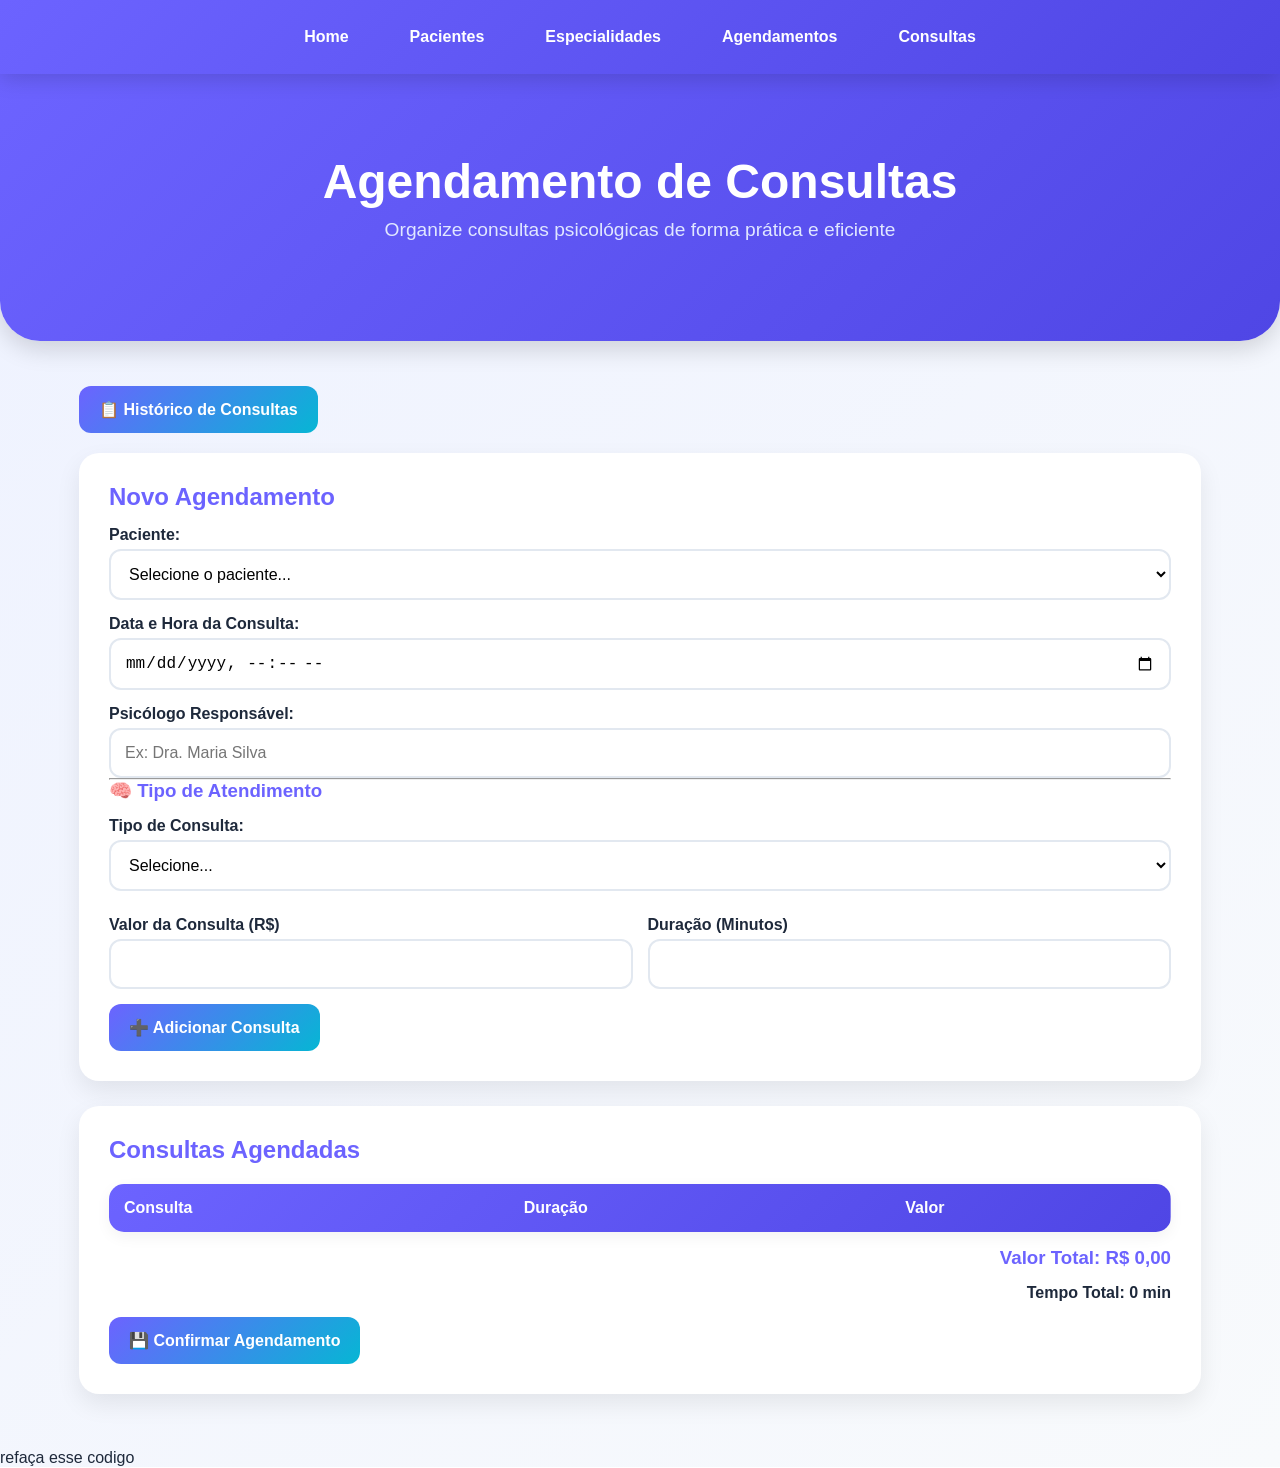
<file: agendamentos.html>
<!DOCTYPE html>
<html lang="pt-br">
<head>
    <meta charset="UTF-8">
    <link rel="stylesheet" href="estilo.css">
    <title>PsicoAgenda - Cadastro de Pacientes</title>
</head>
    <script>

let consultas = [];

function atualizarConsulta(){

    let consulta =
    document.getElementById("selConsulta");

    let valor =
    document.getElementById("txtValor");

    let duracao =
    document.getElementById("txtDuracao");

    switch(consulta.value){

        case "Psicoterapia":
            valor.value = 150;
            duracao.value = 50;
        break;

        case "Terapia de Casal":
            valor.value = 250;
            duracao.value = 90;
        break;

        case "Avaliação Psicológica":
            valor.value = 350;
            duracao.value = 120;
        break;

        default:
            valor.value = "";
            duracao.value = "";
    }

}

function adicionarConsulta(){

    let tipo =
    document.getElementById("selConsulta").value;

    let valor =
    document.getElementById("txtValor").value;

    let duracao =
    document.getElementById("txtDuracao").value;

    if(tipo==""){
        alert("Selecione uma consulta.");
        return;
    }

    consultas.push({
        tipo,
        valor,
        duracao
    });

    atualizarTabela();
}

function atualizarTabela(){

    let tabela =
    document.getElementById("lista-consultas");

    tabela.innerHTML="";

    let total=0;
    let tempo=0;

    consultas.forEach(c=>{

        tabela.innerHTML += `
        <tr>
            <td>${c.tipo}</td>
            <td>${c.duracao} min</td>
            <td>R$ ${Number(c.valor).toFixed(2)}</td>
        </tr>
        `;

        total += Number(c.valor);
        tempo += Number(c.duracao);

    });

    document.getElementById("txtTotal").innerHTML =
    "Valor Total: R$ "+total.toFixed(2);

    document.getElementById("txtTempoTotal").innerHTML =
    "Tempo Total: "+tempo+" min";

}

function salvarConsulta(){

    if(consultas.length==0){

        alert("Adicione uma consulta.");

        return;
    }

    localStorage.setItem(
        "consultas",
        JSON.stringify(consultas)
    );

    alert("Agendamento salvo com sucesso!");

}

window.onload=function(){

    let select =
    document.getElementById("selConsulta");

    select.innerHTML=`
        <option value="">Selecione...</option>
        <option>Psicoterapia</option>
        <option>Terapia de Casal</option>
        <option>Avaliação Psicológica</option>
    `;

}

</script>
<body>

    <nav>
        <a href="index.html">Home</a>
        <a href="clientes.html">Pacientes</a>
        <a href="servicos.html">Especialidades</a>
        <a href="agendamentos.html">Agendamentos</a>
        <a href="consultas.html">Consultas</a>
    </nav>

    
<header class="banner">
    <h1>Agendamento de Consultas</h1>
    <p>Organize consultas psicológicas de forma prática e eficiente</p>
</header>

<div class="container">

    <div style="margin-bottom:20px;">
        <button onclick="alert('Página Histórico de Consultas ainda não foi criada.')">
            📋 Histórico de Consultas
        </button>
    </div>

    <div class="card">
        <h2>Novo Agendamento</h2>

        <label for="selPaciente">Paciente:</label>
        <select id="selPaciente">
            <option value="">Selecione o paciente...</option>
        </select>

        <label for="data_consulta">Data e Hora da Consulta:</label>
        <input type="datetime-local" id="data_consulta">

        <label for="psicologo">Psicólogo Responsável:</label>
        <input type="text" id="psicologo"
               placeholder="Ex: Dra. Maria Silva">

        <hr>

        <h3>🧠 Tipo de Atendimento</h3>

        <label for="selConsulta">Tipo de Consulta:</label>
        <select id="selConsulta" onchange="atualizarConsulta()">
            <option value="">Selecione...</option>
        </select>

        <div style="display:flex; gap:15px; margin-top:10px;">

            <div style="flex:1;">
                <label>Valor da Consulta (R$)</label>
                <input type="number"
                       id="txtValor"
                       readonly>
            </div>

            <div style="flex:1;">
                <label>Duração (Minutos)</label>
                <input type="number"
                       id="txtDuracao"
                       readonly>
            </div>

        </div>

        <button type="button"
                onclick="adicionarConsulta()"
                style="margin-top:15px;">
            ➕ Adicionar Consulta
        </button>
    </div>

    <div class="card" style="margin-top:20px;">

        <h2>Consultas Agendadas</h2>

        <table>
            <thead>
                <tr>
                    <th>Consulta</th>
                    <th>Duração</th>
                    <th>Valor</th>
                </tr>
            </thead>

            <tbody id="lista-consultas">
            </tbody>
        </table>

        <div style="text-align:right; margin-top:15px;">
            <h3 id="txtTotal">
                Valor Total: R$ 0,00
            </h3>

            <h4 id="txtTempoTotal">
                Tempo Total: 0 min
            </h4>
        </div>

        <button type="button"
                onclick="salvarConsulta()">
            💾 Confirmar Agendamento
        </button>

    </div>

</div> refaça esse codigo
</file>
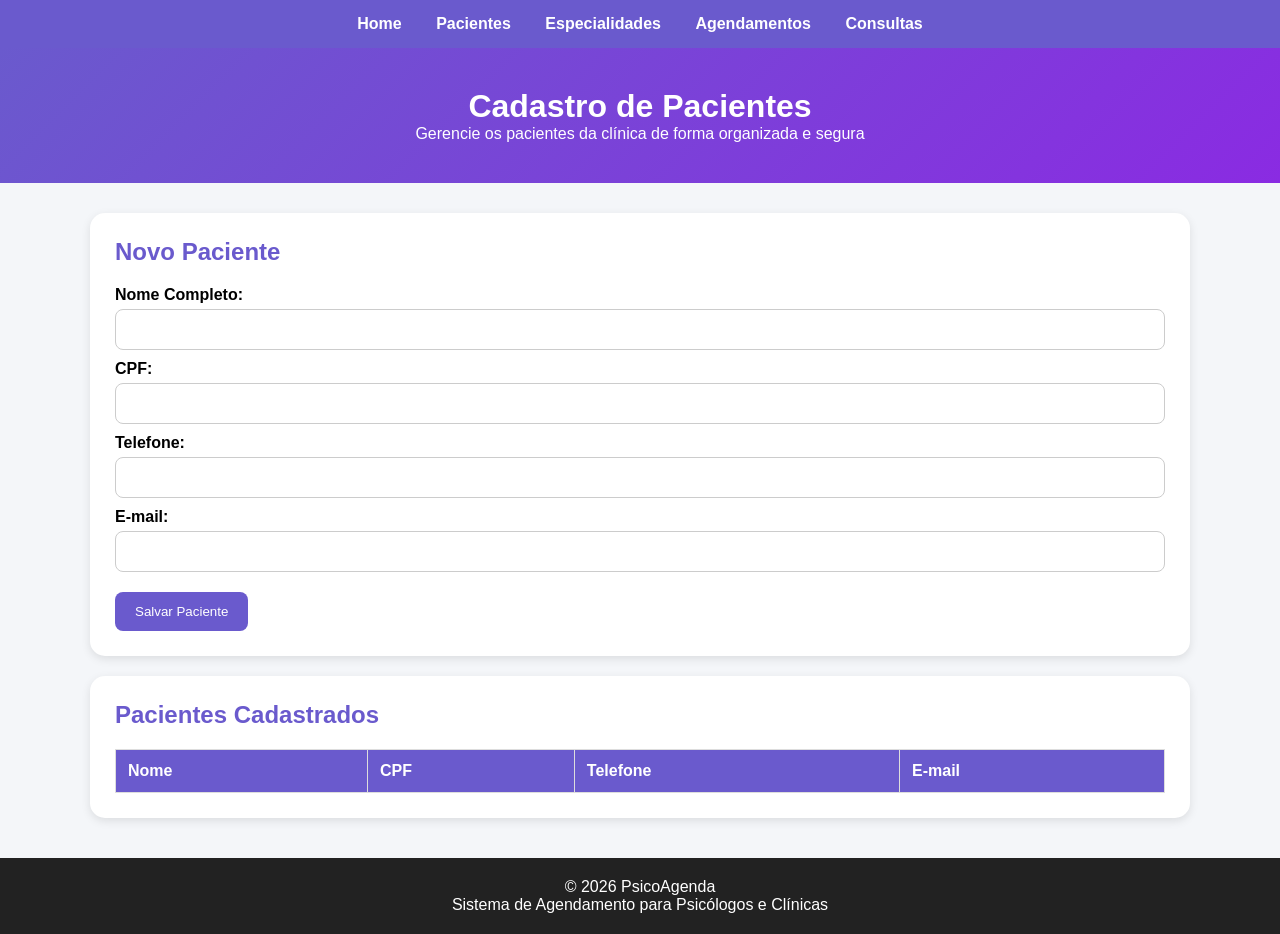
<file: clientes.html>
<!DOCTYPE html>
<html lang="pt-br">
<head>
<meta charset="UTF-8">
<meta name="viewport" content="width=device-width, initial-scale=1.0">
<title>PsicoAgenda - Cadastro de Pacientes</title>
    
<nav>
        <a href="index.html">Home</a>
        <a href="clientes.html">Pacientes</a>
        <a href="servicos.html">Especialidades</a>
        <a href="agendamentos.html">Agendamentos</a>
        <a href="consultas.html">Consultas</a>
    </nav>

    
<style>
*{
    margin:0;
    padding:0;
    box-sizing:border-box;
    font-family:Arial, sans-serif;
}

body{
    background:#f4f6f9;
}

nav{
    background:#6a5acd;
    padding:15px;
    text-align:center;
}

nav a{
    color:white;
    text-decoration:none;
    margin:0 15px;
    font-weight:bold;
}

.banner{
    text-align:center;
    padding:40px 20px;
    background:linear-gradient(135deg,#6a5acd,#8a2be2);
    color:white;
}

.container{
    width:90%;
    max-width:1100px;
    margin:30px auto;
}

.card{
    background:white;
    padding:25px;
    border-radius:15px;
    box-shadow:0 3px 10px rgba(0,0,0,.1);
    margin-bottom:20px;
}

.card h2{
    margin-bottom:20px;
    color:#6a5acd;
}

label{
    display:block;
    margin-top:10px;
    font-weight:bold;
}

input{
    width:100%;
    padding:12px;
    margin-top:5px;
    border:1px solid #ccc;
    border-radius:8px;
}

button{
    margin-top:20px;
    background:#6a5acd;
    color:white;
    border:none;
    padding:12px 20px;
    border-radius:8px;
    cursor:pointer;
}

button:hover{
    background:#5a4abd;
}

table{
    width:100%;
    border-collapse:collapse;
    margin-top:15px;
}

th{
    background:#6a5acd;
    color:white;
}

th, td{
    padding:12px;
    border:1px solid #ddd;
    text-align:left;
}

.rodape{
    background:#222;
    color:white;
    text-align:center;
    padding:20px;
    margin-top:40px;
}
</style>
</head>
<body>

<header class="banner">
    <h1>Cadastro de Pacientes</h1>
    <p>Gerencie os pacientes da clínica de forma organizada e segura</p>
</header>

<div class="container">

    <div class="card">

        <h2>Novo Paciente</h2>

        <form id="formPaciente">

            <label>Nome Completo:</label>
            <input type="text" id="nome" required>

            <label>CPF:</label>
            <input type="text" id="cpf" required>

            <label>Telefone:</label>
            <input type="tel" id="telefone" required>

            <label>E-mail:</label>
            <input type="email" id="email">

            <button type="submit">
                Salvar Paciente
            </button>

        </form>

    </div>

    <div class="card">

        <h2>Pacientes Cadastrados</h2>

        <table>
            <thead>
                <tr>
                    <th>Nome</th>
                    <th>CPF</th>
                    <th>Telefone</th>
                    <th>E-mail</th>
                </tr>
            </thead>

            <tbody id="lista-pacientes">

            </tbody>

        </table>

    </div>

</div>

<footer class="rodape">
    <p>© 2026 PsicoAgenda</p>
    <p>Sistema de Agendamento para Psicólogos e Clínicas</p>
</footer>

<script>

const formulario =
document.getElementById("formPaciente");

const tabela =
document.getElementById("lista-pacientes");

let pacientes =
JSON.parse(localStorage.getItem("pacientes")) || [];

function carregarPacientes(){

    tabela.innerHTML = "";

    pacientes.forEach((paciente)=>{

        tabela.innerHTML += `
            <tr>
                <td><strong>${paciente.nome}</strong></td>
                <td>${paciente.cpf}</td>
                <td>${paciente.telefone}</td>
                <td>${paciente.email || "-"}</td>
            </tr>
        `;
    });

}

carregarPacientes();

formulario.addEventListener("submit", function(e){

    e.preventDefault();

    const paciente = {

        nome: document.getElementById("nome").value,
        cpf: document.getElementById("cpf").value,
        telefone: document.getElementById("telefone").value,
        email: document.getElementById("email").value

    };

    pacientes.push(paciente);

    localStorage.setItem(
        "pacientes",
        JSON.stringify(pacientes)
    );

    carregarPacientes();

    formulario.reset();

    alert("Paciente cadastrado com sucesso!");

});

</script>

</body>
</html>
</file>
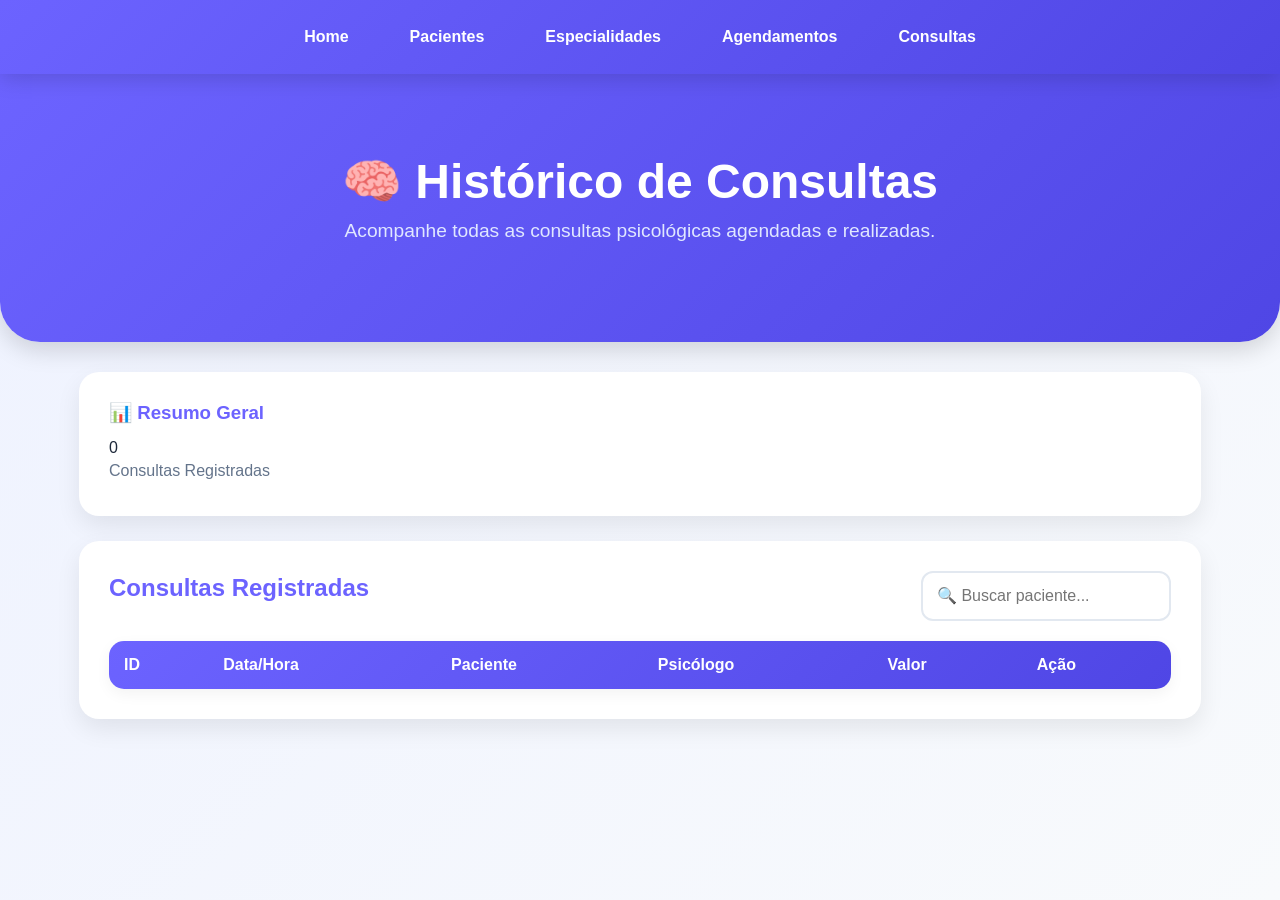
<file: consultas.html>
<!DOCTYPE html>
<html lang="pt-br">

<head>
    <meta charset="UTF-8">
    <meta name="viewport" content="width=device-width, initial-scale=1.0">
    <title>PsicoAgenda - Consultas</title>

    <link rel="stylesheet" href="estilo.css">
</head>

<body>

    <nav>
        <a href="index.html">Home</a>
        <a href="clientes.html">Pacientes</a>
        <a href="servicos.html">Especialidades</a>
        <a href="agendamentos.html">Agendamentos</a>
        <a href="consultas.html">Consultas</a>
    </nav>

    <header class="banner">
        <h1>🧠 Histórico de Consultas</h1>
        <p>Acompanhe todas as consultas psicológicas agendadas e realizadas.</p>
    </header>

    <div class="container">

        <div class="card resumo">
            <h3>📊 Resumo Geral</h3>

            <div class="estatisticas">
                <div class="info-box">
                    <span id="totalConsultas">0</span>
                    <p>Consultas Registradas</p>
                </div>
            </div>
        </div>

        <div class="card">

            <div style="display:flex;justify-content:space-between;align-items:center;margin-bottom:15px;">
                <h2>Consultas Registradas</h2>

                <input
                    type="text"
                    id="pesquisa"
                    placeholder="🔍 Buscar paciente..."
                    onkeyup="filtrarConsultas()"
                    style="width:250px;">
            </div>

            <table>
                <thead>
                    <tr>
                        <th>ID</th>
                        <th>Data/Hora</th>
                        <th>Paciente</th>
                        <th>Psicólogo</th>
                        <th>Valor</th>
                        <th>Ação</th>
                    </tr>
                </thead>

                <tbody id="lista-consultas"></tbody>
            </table>

            <div id="semDados" style="display:none;text-align:center;padding:20px;">
                Nenhuma consulta encontrada.
            </div>

        </div>

        <div id="card-detalhes" class="card" style="display:none;margin-top:25px;">

            <div style="display:flex;justify-content:space-between;align-items:center;">
                <h2>📋 Consulta #<span id="num-consulta"></span></h2>

                <button onclick="fecharDetalhes()">✖ Fechar</button>
            </div>

            <table style="margin-top:15px;">
                <thead>
                    <tr>
                        <th>Tipo de Consulta</th>
                        <th>Duração</th>
                        <th>Valor</th>
                    </tr>
                </thead>

                <tbody id="lista-detalhes-consulta"></tbody>
            </table>

        </div>

    </div>

    <script>
        /* Cole aqui todo o seu JavaScript */
    </script>

</body>

</html>
</file>
<file: estilo.css>
/* ==========================================================================
   DESIGN MODERNO - SISTEMA COLÉGIO SÃO CRISTÓVÃO
   ========================================================================== */

:root {
    --primary: #6C63FF;
    --secondary: #4F46E5;
    --accent: #06B6D4;
    --success: #10B981;
    --bg-light: #F8FAFC;
    --bg-dark: #0F172A;
    --card-bg: #FFFFFF;
    --text-dark: #1E293B;
    --text-light: #64748B;
    --border: #E2E8F0;
}

/* ==========================================================================
   ESTRUTURA GERAL
   ========================================================================== */

*{
    margin:0;
    padding:0;
    box-sizing:border-box;
}

body{
    font-family:'Poppins',sans-serif;
    background:linear-gradient(135deg,#EEF2FF,#F8FAFC);
    color:var(--text-dark);
    min-height:100vh;
    display:flex;
    flex-direction:column;
}

/* Container principal */
.container{
    width:90%;
    max-width:1200px;
    margin:auto;
    padding:30px 15px;
    flex:1;
}

/* ==========================================================================
   MENU DE NAVEGAÇÃO
   ========================================================================== */

nav{
    background:linear-gradient(135deg,var(--primary),var(--secondary));
    display:flex;
    justify-content:center;
    align-items:center;
    gap:25px;
    padding:18px;
    box-shadow:0 5px 20px rgba(0,0,0,.15);
    position:sticky;
    top:0;
    z-index:1000;
}

nav a{
    color:white;
    text-decoration:none;
    font-weight:600;
    padding:10px 18px;
    border-radius:30px;
    transition:.3s;
}

nav a:hover{
    background:rgba(255,255,255,.2);
    transform:translateY(-3px);
}

/* ==========================================================================
   BANNER PRINCIPAL
   ========================================================================== */

.banner{
    background:linear-gradient(135deg,var(--primary),var(--secondary));
    color:white;
    text-align:center;
    padding:80px 20px;
    border-radius:0 0 40px 40px;
    box-shadow:0 8px 25px rgba(0,0,0,.15);
}

.banner h1{
    font-size:3rem;
    margin-bottom:10px;
}

.banner p{
    font-size:1.2rem;
    color:#E0E7FF;
    margin-bottom:20px;
}

.banner img{
    max-width:180px;
    margin-top:15px;
    filter:drop-shadow(0 5px 15px rgba(0,0,0,.2));
}

/* ==========================================================================
   CARDS
   ========================================================================== */

.card{
    background:var(--card-bg);
    padding:30px;
    border-radius:20px;
    margin-bottom:25px;
    box-shadow:0 10px 25px rgba(0,0,0,.08);
    transition:.3s;
}

.card:hover{
    transform:translateY(-5px);
    box-shadow:0 15px 35px rgba(0,0,0,.12);
}

.card h1,
.card h2,
.card h3{
    color:var(--primary);
    margin-bottom:15px;
}

.card p{
    color:var(--text-light);
    line-height:1.8;
}

/* ==========================================================================
   FORMULÁRIOS
   ========================================================================== */

label{
    font-weight:600;
    display:block;
    margin-top:15px;
    margin-bottom:5px;
}

input,
select,
textarea{
    width:100%;
    padding:14px;
    border:2px solid var(--border);
    border-radius:12px;
    font-size:1rem;
    transition:.3s;
    background:white;
}

input:focus,
select:focus,
textarea:focus{
    outline:none;
    border-color:var(--primary);
    box-shadow:0 0 0 4px rgba(108,99,255,.15);
}

/* ==========================================================================
   BOTÕES
   ========================================================================== */

button,
.btn{
    background:linear-gradient(
        135deg,
        var(--primary),
        var(--accent)
    );
    color:white;
    border:none;
    padding:14px 20px;
    border-radius:12px;
    cursor:pointer;
    font-size:1rem;
    font-weight:600;
    margin-top:15px;
    transition:.3s;
}

button:hover,
.btn:hover{
    transform:translateY(-3px);
    box-shadow:0 10px 25px rgba(108,99,255,.35);
}

/* Botão sucesso */
.btn-success{
    background:linear-gradient(
        135deg,
        #10B981,
        #34D399
    );
}

/* Botão perigo */
.btn-danger{
    background:linear-gradient(
        135deg,
        #EF4444,
        #F87171
    );
}

/* ==========================================================================
   TABELAS
   ========================================================================== */

table{
    width:100%;
    border-collapse:collapse;
    margin-top:20px;
    overflow:hidden;
    border-radius:15px;
    background:white;
    box-shadow:0 5px 15px rgba(0,0,0,.05);
}

thead{
    background:linear-gradient(
        135deg,
        var(--primary),
        var(--secondary)
    );
    color:white;
}

th,
td{
    padding:15px;
    text-align:left;
}

tbody tr{
    border-bottom:1px solid var(--border);
    transition:.3s;
}

tbody tr:nth-child(even){
    background:#F8FAFC;
}

tbody tr:hover{
    background:#EEF2FF;
}

/* ==========================================================================
   ALERTAS
   ========================================================================== */

.alert{
    padding:15px;
    border-radius:12px;
    margin:15px 0;
    font-weight:500;
}

.alert-success{
    background:#D1FAE5;
    color:#065F46;
}

.alert-warning{
    background:#FEF3C7;
    color:#92400E;
}

.alert-danger{
    background:#FEE2E2;
    color:#991B1B;
}

/* ==========================================================================
   ESTATÍSTICAS / DASHBOARD
   ========================================================================== */

.stats{
    display:grid;
    grid-template-columns:repeat(auto-fit,minmax(250px,1fr));
    gap:20px;
    margin:20px 0;
}

.stat-card{
    background:white;
    border-radius:20px;
    padding:25px;
    text-align:center;
    box-shadow:0 10px 20px rgba(0,0,0,.08);
}

.stat-card h2{
    color:var(--primary);
    font-size:2.5rem;
}

.stat-card p{
    color:var(--text-light);
    margin-top:10px;
}

/* ==========================================================================
   LISTAS
   ========================================================================== */

ul{
    list-style:none;
}

ul li{
    padding:12px;
    margin:8px 0;
    background:white;
    border-radius:10px;
    box-shadow:0 2px 8px rgba(0,0,0,.05);
}

/* ==========================================================================
   RODAPÉ
   ========================================================================== */

.rodape{
    background:var(--bg-dark);
    color:#CBD5E1;
    text-align:center;
    padding:30px 15px;
    margin-top:40px;
}

.rodape h3{
    color:white;
    margin-bottom:10px;
}

.rodape p{
    margin:5px 0;
}

/* ==========================================================================
   RESPONSIVIDADE
   ========================================================================== */

@media(max-width:768px){

    nav{
        flex-wrap:wrap;
        gap:10px;
    }

    .banner h1{
        font-size:2rem;
    }

    .banner p{
        font-size:1rem;
    }

    .container{
        width:95%;
    }

    table{
        display:block;
        overflow-x:auto;
    }

    .stats{
        grid-template-columns:1fr;
    }
}

/* ==========================================================================
   ANIMAÇÕES
   ========================================================================== */

@keyframes fadeIn{
    from{
        opacity:0;
        transform:translateY(20px);
    }
    to{
        opacity:1;
        transform:translateY(0);
    }
}

.card,
.stat-card{
    animation:fadeIn .5s ease;
}
</file>
